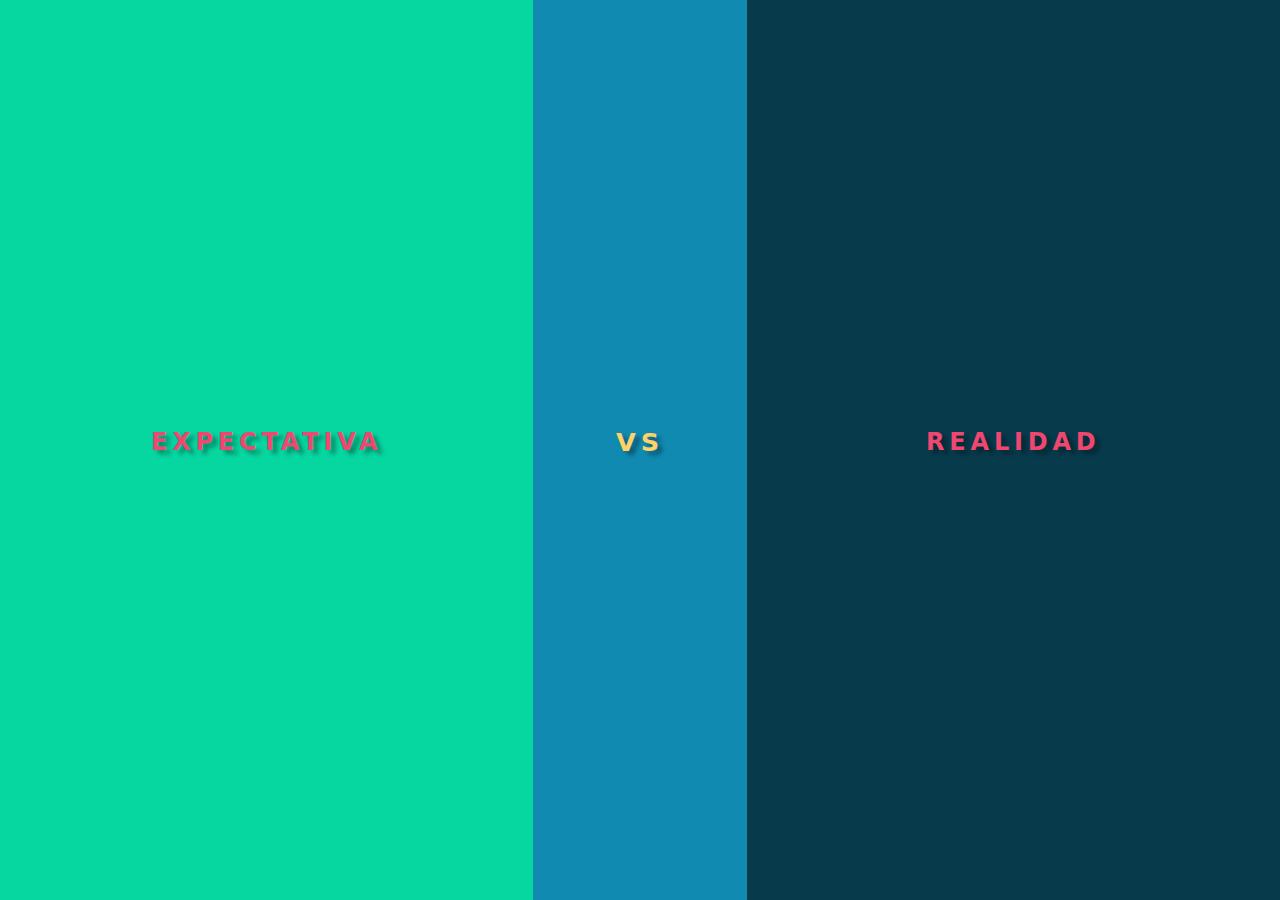
<file: index.html>
<!DOCTYPE html>
<html lang="es">
<head>
    <meta charset="UTF-8">
    <title>Proyecto: ¿Cuánto falta?</title>
    <link href="https://cdn.jsdelivr.net/npm/bootstrap@5.3.3/dist/css/bootstrap.min.css" rel="stylesheet" integrity="sha384-QWTKZyjpPEjISv5WaRU9OFeRpok6YctnYmDr5pNlyT2bRjXh0JMhjY6hW+ALEwIH" crossorigin="anonymous">
    <link rel="stylesheet" href="style.css">
</head>
<body>

    <div class="container text-center position-absolute top-50 start-50 translate-middle" id="contenedor-general">
        <div class="row">
          <div class="col-5 container" id="contenedor-expectativa">
            <p class="align-middle" id="texto-expectativa"><a href="modo_expectativa.html">EXPECTATIVA</a></p>
            </div>
          <div class="col-2" id="contenedor-vs">
            <p id="texto-vs">VS</p>
          </div>
          <div class="col-5" id="contenedor-realidad">
            <p id="texto-realidad"><a href="modo_realidad.html">REALIDAD</a></p>
          </div>
        </div>
      </div>

<script src="https://cdn.jsdelivr.net/npm/bootstrap@5.3.3/dist/js/bootstrap.bundle.min.js" integrity="sha384-YvpcrYf0tY3lHB60NNkmXc5s9fDVZLESaAA55NDzOxhy9GkcIdslK1eN7N6jIeHz" crossorigin="anonymous"></script>
</body>
</html>
</file>
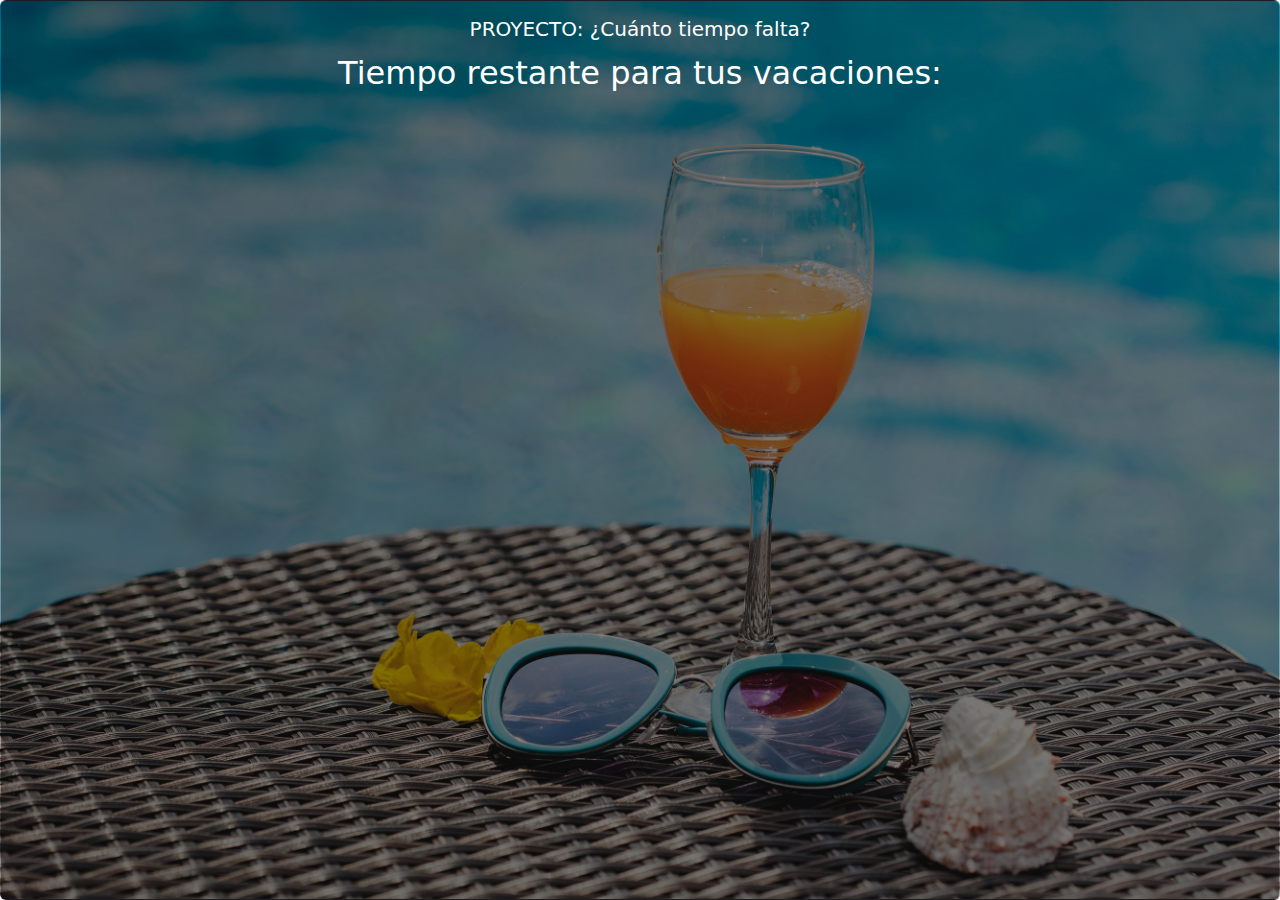
<file: modo_expectativa.html>
<!doctype html>
<html lang="es">
<head>
    <meta charset="UTF-8">
    <meta name="viewport"
          content="width=device-width, user-scalable=no, initial-scale=1.0, maximum-scale=1.0, minimum-scale=1.0">
    <meta http-equiv="X-UA-Compatible" content="ie=edge">
    <title>Expectativa</title>
    <link href="https://cdn.jsdelivr.net/npm/bootstrap@5.3.3/dist/css/bootstrap.min.css" rel="stylesheet" integrity="sha384-QWTKZyjpPEjISv5WaRU9OFeRpok6YctnYmDr5pNlyT2bRjXh0JMhjY6hW+ALEwIH" crossorigin="anonymous">
    <link rel="stylesheet" href="styles_expectativa.css">
</head>
<body>

<div class="card text-bg-dark">
    <div class="card-img-overlay">
        <h5 class="card-title text-center">PROYECTO: ¿Cuánto tiempo falta?</h5>
        <p class="fs-2 text-center" id="texto-tiempo-restante">Tiempo restante para tus vacaciones:</p>
        <p class="fs-3 text-center" id="texto-contador"></p>
    </div>
</div>


<script src="app.js"></script>
<script src="https://cdn.jsdelivr.net/npm/bootstrap@5.3.3/dist/js/bootstrap.bundle.min.js" integrity="sha384-YvpcrYf0tY3lHB60NNkmXc5s9fDVZLESaAA55NDzOxhy9GkcIdslK1eN7N6jIeHz" crossorigin="anonymous"></script>
</body>
</html>
</file>
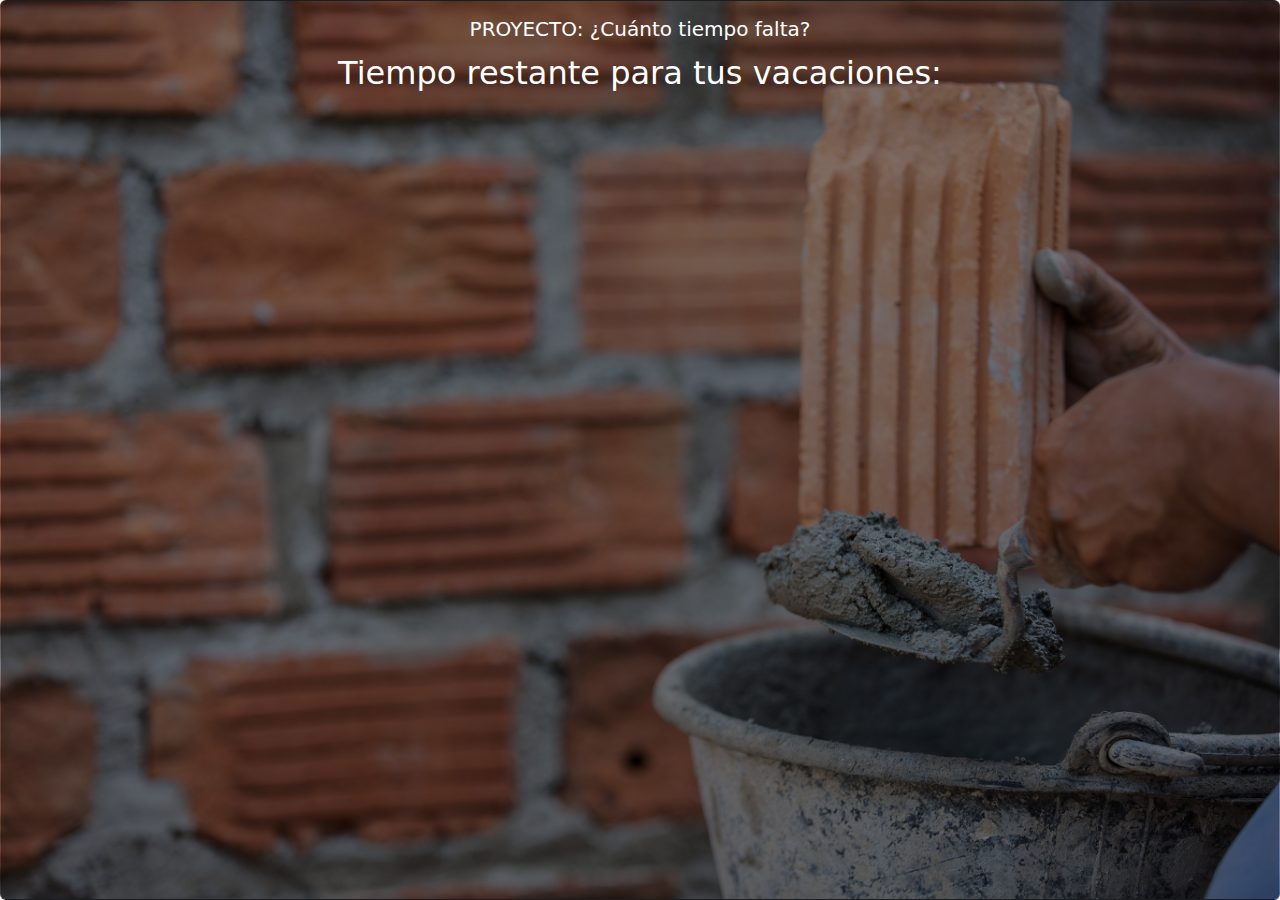
<file: modo_realidad.html>
<!doctype html>
<html lang="es">
<head>
    <meta charset="UTF-8">
    <meta name="viewport"
          content="width=device-width, user-scalable=no, initial-scale=1.0, maximum-scale=1.0, minimum-scale=1.0">
    <meta http-equiv="X-UA-Compatible" content="ie=edge">
    <title>Realidad</title>
    <link href="https://cdn.jsdelivr.net/npm/bootstrap@5.3.3/dist/css/bootstrap.min.css" rel="stylesheet" integrity="sha384-QWTKZyjpPEjISv5WaRU9OFeRpok6YctnYmDr5pNlyT2bRjXh0JMhjY6hW+ALEwIH" crossorigin="anonymous">
    <link rel="stylesheet" href="styles_realidad.css">
</head>
<body>

<div class="card text-bg-dark">
    <div class="card-img-overlay">
        <h5 class="card-title text-center">PROYECTO: ¿Cuánto tiempo falta?</h5>
        <p class="fs-2 text-center" id="texto-tiempo-restante">Tiempo restante para tus vacaciones:</p>
        <p class="fs-3 text-center" id="texto-contador"></p>
    </div>
</div>


<script src="app.js"></script>
<script src="https://cdn.jsdelivr.net/npm/bootstrap@5.3.3/dist/js/bootstrap.bundle.min.js" integrity="sha384-YvpcrYf0tY3lHB60NNkmXc5s9fDVZLESaAA55NDzOxhy9GkcIdslK1eN7N6jIeHz" crossorigin="anonymous"></script>
</body>
</html>
</file>
<file: style.css>
body{
    margin: 0px;
    padding: 0px;
}

#contenedor-general{
    height: 100vh;
    max-width: 100vw;
    margin: 0;
}

#contenedor-expectativa{
    height: 100vh;
    align-content: center;
    background-color: #06d6a0;
    color: #ef476f;
}

#contenedor-vs{
    height: 100vh;
    align-content: center;
    background-color: #118ab2;
}

#contenedor-realidad{
    height: 100vh;
    align-content: center;
    background-color: #073b4c;
}
#texto-expectativa a{
    color: #ef476f;
    font-size: 1.5rem;
    text-decoration-line: none;
    text-shadow: 5px 4px 4px rgba(0,0,0,0.37);
    font-weight: bold;
    letter-spacing: .3rem;
}

#texto-realidad a{
    color: #ef476f;
    font-size: 1.5rem;
    text-decoration-line: none;
    text-shadow: 5px 4px 4px rgba(0,0,0,0.37);
    font-weight: bold;
    letter-spacing: .3rem;    
}

#texto-vs{
    font-size: 1.6rem;
    color: #ffd166;
    letter-spacing: .3rem;
    font-weight: bolder;
    text-shadow: 5px 4px 4px rgba(0,0,0,0.37);
}
</file>
<file: styles_expectativa.css>
.card {
    background-image: url("img/expectativa.jpg"); /* Reemplaza con la ruta de tu imagen */
    background-size: cover;
    background-position: center;
    background-repeat: no-repeat;
    height: 100vh; /* O la altura que desees */
}

.card-img-overlay {
    /* Ajusta los estilos del overlay para que el texto sea legible */
    background-color: rgba(0, 0, 0, 0.5); /* Ejemplo: fondo semi-transparente */
    color: white;
}
</file>
<file: styles_realidad.css>
.card {
    background-image: url("img/realidad.jpg"); /* Reemplaza con la ruta de tu imagen */
    background-size: cover;
    background-position: center;
    background-repeat: no-repeat;
    height: 100vh; /* O la altura que desees */
}

.card-img-overlay {
    /* Ajusta los estilos del overlay para que el texto sea legible */
    background-color: rgba(0, 0, 0, 0.5); /* Ejemplo: fondo semi-transparente */
    color: white;
}
</file>
